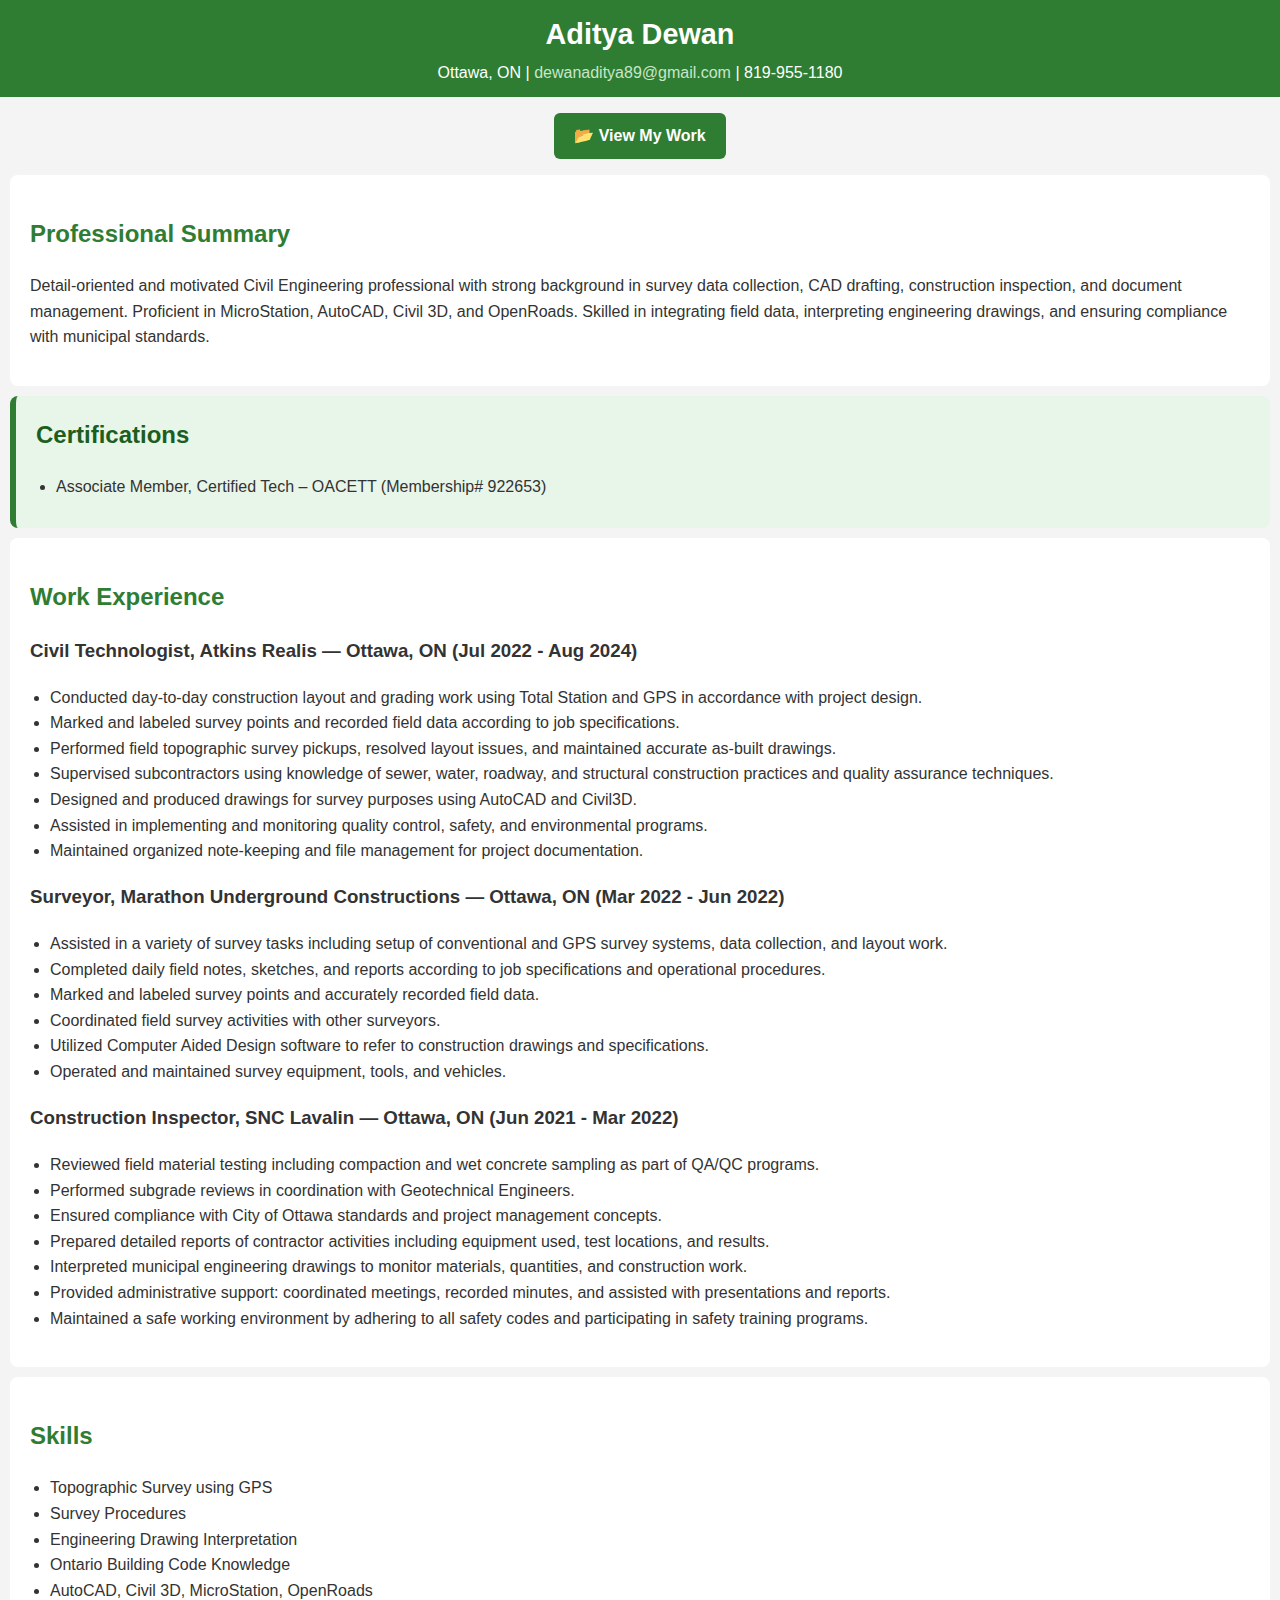
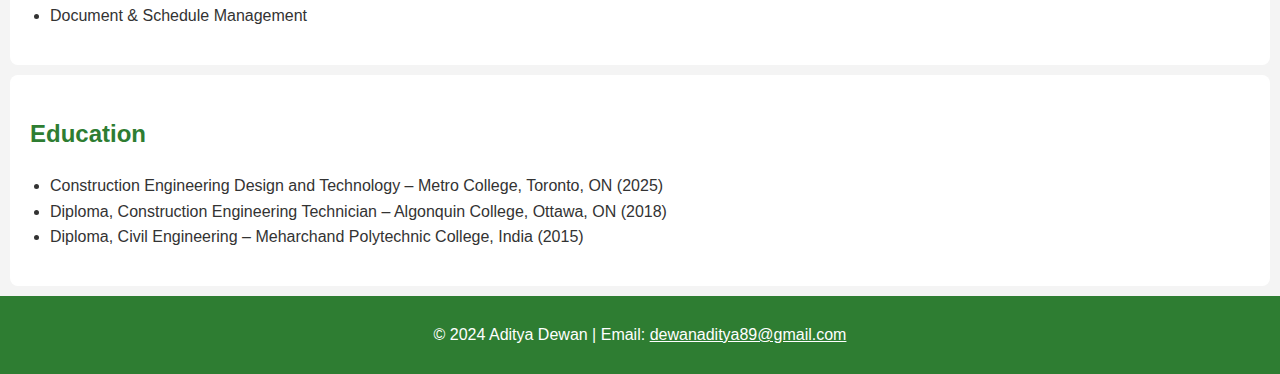
<file: index.html>
<!DOCTYPE html>
<html lang="en">
<head>
  <meta charset="UTF-8" />
  <meta name="viewport" content="width=device-width, initial-scale=1.0"/>
  <title>Aditya Dewan - Civil Technologist</title>
  <link rel="stylesheet" href="style.css"/>
</head>
<body>
    <header>
    <h1>Aditya Dewan</h1>
    <p>Ottawa, ON | <a href="mailto:dewanaditya89@gmail.com">dewanaditya89@gmail.com</a> | 819-955-1180</p>
  </header>
  
  <div class="work-link">
    <a href="my-work.html">📂 View My Work</a>
  </div>

  <section class="summary">
    <h2>Professional Summary</h2>
    <p>Detail-oriented and motivated Civil Engineering professional with strong background in survey data collection, CAD drafting, construction inspection, and document management. Proficient in MicroStation, AutoCAD, Civil 3D, and OpenRoads. Skilled in integrating field data, interpreting engineering drawings, and ensuring compliance with municipal standards.</p>
  </section>

   <section class="certifications">
    <h2>Certifications</h2>
    <ul>
      <li>Associate Member, Certified Tech – OACETT (Membership# 922653)</li>
    </ul>
  </section>

<section class="experience">
  <h2>Work Experience</h2>

  <div class="job">
    <h3>Civil Technologist, Atkins Realis — Ottawa, ON (Jul 2022 - Aug 2024)</h3>
    <ul>
      <li>Conducted day-to-day construction layout and grading work using Total Station and GPS in accordance with project design.</li>
      <li>Marked and labeled survey points and recorded field data according to job specifications.</li>
      <li>Performed field topographic survey pickups, resolved layout issues, and maintained accurate as-built drawings.</li>
      <li>Supervised subcontractors using knowledge of sewer, water, roadway, and structural construction practices and quality assurance techniques.</li>
      <li>Designed and produced drawings for survey purposes using AutoCAD and Civil3D.</li>
      <li>Assisted in implementing and monitoring quality control, safety, and environmental programs.</li>
      <li>Maintained organized note-keeping and file management for project documentation.</li>
    </ul>
  </div>

  <div class="job">
    <h3>Surveyor, Marathon Underground Constructions — Ottawa, ON (Mar 2022 - Jun 2022)</h3>
    <ul>
      <li>Assisted in a variety of survey tasks including setup of conventional and GPS survey systems, data collection, and layout work.</li>
      <li>Completed daily field notes, sketches, and reports according to job specifications and operational procedures.</li>
      <li>Marked and labeled survey points and accurately recorded field data.</li>
      <li>Coordinated field survey activities with other surveyors.</li>
      <li>Utilized Computer Aided Design software to refer to construction drawings and specifications.</li>
      <li>Operated and maintained survey equipment, tools, and vehicles.</li>
    </ul>
  </div>

  <div class="job">
    <h3>Construction Inspector, SNC Lavalin — Ottawa, ON (Jun 2021 - Mar 2022)</h3>
    <ul>
      <li>Reviewed field material testing including compaction and wet concrete sampling as part of QA/QC programs.</li>
      <li>Performed subgrade reviews in coordination with Geotechnical Engineers.</li>
      <li>Ensured compliance with City of Ottawa standards and project management concepts.</li>
      <li>Prepared detailed reports of contractor activities including equipment used, test locations, and results.</li>
      <li>Interpreted municipal engineering drawings to monitor materials, quantities, and construction work.</li>
      <li>Provided administrative support: coordinated meetings, recorded minutes, and assisted with presentations and reports.</li>
      <li>Maintained a safe working environment by adhering to all safety codes and participating in safety training programs.</li>
    </ul>
  </div>
</section>

  
  <section class="skills">
    <h2>Skills</h2>
    <ul>
      <li>Topographic Survey using GPS</li>
      <li>Survey Procedures</li>
      <li>Engineering Drawing Interpretation</li>
      <li>Ontario Building Code Knowledge</li>
      <li>AutoCAD, Civil 3D, MicroStation, OpenRoads</li>
      <li>Document & Schedule Management</li>
    </ul>
  </section>

  <section class="education">
    <h2>Education</h2>
    <ul>
      <li>Construction Engineering Design and Technology – Metro College, Toronto, ON (2025)</li>
      <li>Diploma, Construction Engineering Technician – Algonquin College, Ottawa, ON (2018)</li>
      <li>Diploma, Civil Engineering – Meharchand Polytechnic College, India (2015)</li>
    </ul>
  </section>

  <footer>
  <p>© 2024 Aditya Dewan | Email: <a href="mailto:dewanaditya89@gmail.com" style="color: white;">dewanaditya89@gmail.com</a></p>
</footer>

  
</body>
</html>
</file>
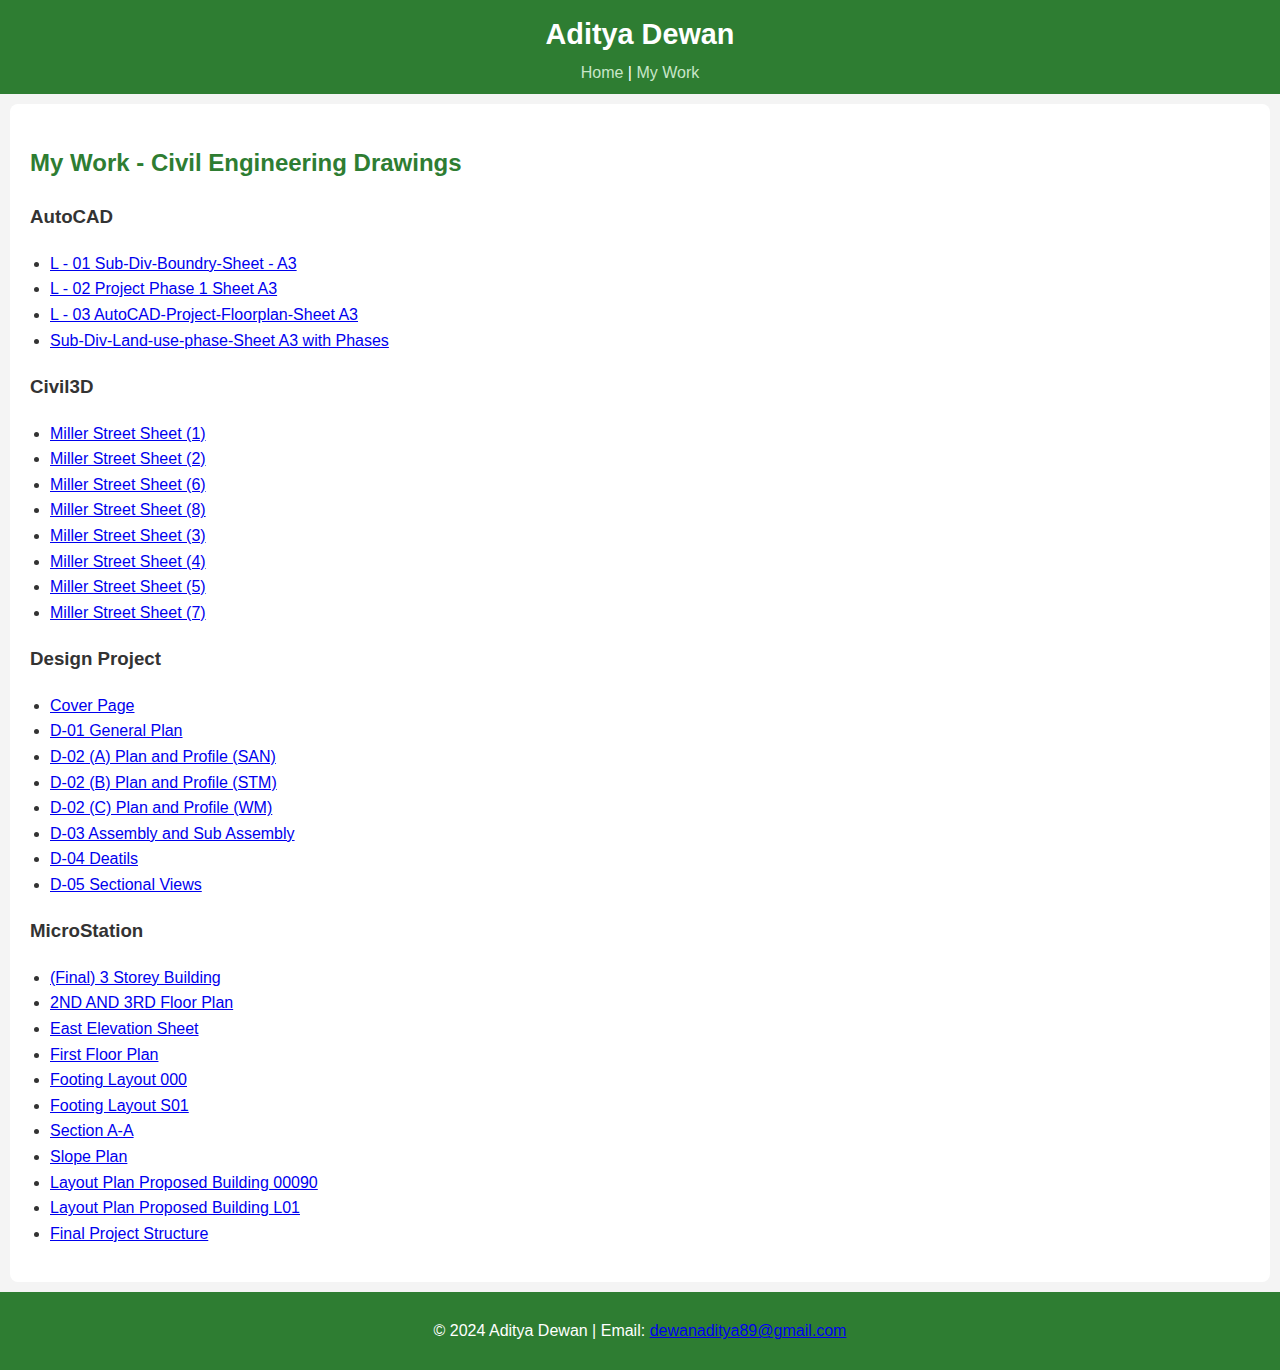
<file: my-work.html>
<!DOCTYPE html>
<html lang="en">
<head>
  <meta charset="UTF-8" />
  <meta name="viewport" content="width=device-width, initial-scale=1.0"/>
  <title>My Work - Aditya Dewan</title>
  <link rel="stylesheet" href="style.css"/>
</head>
<body>
  <header>
    <h1>Aditya Dewan</h1>
    <nav>
      <a href="index.html">Home</a> |
      <a href="my-work.html">My Work</a>
    </nav>
  </header>

  <section class="work">
    <h2>My Work - Civil Engineering Drawings</h2>

    <h3>AutoCAD</h3>
    <ul>
      <li><a href="AutoCAD/L%20-%2001%20Sub-Div-Boundry-Sheet%20-%20A3.pdf" target="_blank">L - 01 Sub-Div-Boundry-Sheet - A3</a></li>
      <li><a href="AutoCAD/L%20-%2002%20Project%20Phase%201%20Sheet%20A3.pdf" target="_blank">L - 02 Project Phase 1 Sheet A3</a></li>
      <li><a href="AutoCAD/L%20-%2003%20AutoCAD-Project-Floorplan-Sheet%20A3.pdf" target="_blank">L - 03 AutoCAD-Project-Floorplan-Sheet A3</a></li>
      <li><a href="AutoCAD/Sub-%20Div-Land-use-phase-Sheet%20A3%20with%20Phases.pdf" target="_blank">Sub-Div-Land-use-phase-Sheet A3 with Phases</a></li>
    </ul>

    <h3>Civil3D</h3>
    <ul>
      <li><a href="civil3D/VFG-Miller-Street-Frame%20-%20Miller-Street-Sheet%20(1).pdf" target="_blank">Miller Street Sheet (1)</a></li>
      <li><a href="civil3D/VFG-Miller-Street-Frame%20-%20Miller-Street-Sheet%20(2).pdf" target="_blank">Miller Street Sheet (2)</a></li>
      <li><a href="civil3D/VFG-Miller-Street-Frame%20-%20Miller-Street-Sheet%20(6).pdf" target="_blank">Miller Street Sheet (6)</a></li>
      <li><a href="civil3D/VFG-Miller-Street-Frame%20-%20Miller-Street-Sheet%20(8).pdf" target="_blank">Miller Street Sheet (8)</a></li>
      <li><a href="civil3D/VFG-Miller-Street-Frame%20-Miller-Street-Sheet%20(3).pdf" target="_blank">Miller Street Sheet (3)</a></li>
      <li><a href="civil3D/VFG-Miller-Street-Frame%20-Miller-Street-Sheet%20(4).pdf" target="_blank">Miller Street Sheet (4)</a></li>
      <li><a href="civil3D/VFG-Miller-Street-Frame%20-Miller-Street-Sheet%20(5).pdf" target="_blank">Miller Street Sheet (5)</a></li>
      <li><a href="civil3D/VFG-Miller-Street-Frame%20-Miller-Street-Sheet%20(7).pdf" target="_blank">Miller Street Sheet (7)</a></li>
    </ul>


    <h3>Design Project</h3>
    <ul>
      <li><a href="Design%20Project/Cover%20Pagepdf.pdf" target="_blank">Cover Page</a></li>
      <li><a href="Design%20Project/D-01%20General%20Plan.pdf" target="_blank">D-01 General Plan</a></li>
      <li><a href="Design%20Project/D-02%20(A)%20Plan%20and%20Profile%20(SAN).pdf" target="_blank">D-02 (A) Plan and Profile (SAN)</a></li>
      <li><a href="Design%20Project/D-02%20(B)%20Plan%20and%20Profile%20(STM).pdf" target="_blank">D-02 (B) Plan and Profile (STM)</a></li>
      <li><a href="Design%20Project/D-02%20(C)%20Plan%20and%20Profile%20(WM).pdf" target="_blank">D-02 (C) Plan and Profile (WM)</a></li>
      <li><a href="Design%20Project/D-03%20Assembly%20and%20Sub%20Assembly.pdf" target="_blank">D-03 Assembly and Sub Assembly</a></li>
      <li><a href="Design%20Project/D-04%20Deatils.pdf" target="_blank">D-04 Deatils</a></li>
      <li><a href="Design%20Project/D-05%20Sectional%20Views.pdf" target="_blank">D-05 Sectional Views</a></li>
    </ul>

    <h3>MicroStation</h3>
    <ul>
      <li><a href="MicroStation/(Final)%203%20Storey%20Building.pdf" target="_blank">(Final) 3 Storey Building</a></li>
      <li><a href="MicroStation/Final%20Project%20Floor%20Plan-2ND%20AND%203RD%20Floor%20Plan-A02.pdf" target="_blank">2ND AND 3RD Floor Plan</a></li>
      <li><a href="MicroStation/Final%20Project%20Floor%20Plan-East%20Elevation%20Sheet%20A3-A07.pdf" target="_blank">East Elevation Sheet</a></li>
      <li><a href="MicroStation/Final%20Project%20Floor%20Plan-First%20Floor-A01.pdf" target="_blank">First Floor Plan</a></li>
      <li><a href="MicroStation/Final%20Project%20Floor%20Plan-Footing%20Layout-000.pdf" target="_blank">Footing Layout 000</a></li>
      <li><a href="MicroStation/Final%20Project%20Floor%20Plan-Footing%20Layout-S01.pdf" target="_blank">Footing Layout S01</a></li>
      <li><a href="MicroStation/Final%20Project%20Floor%20Plan-SECTION%20A-A-A04.pdf" target="_blank">Section A-A</a></li>
      <li><a href="MicroStation/Final%20Project%20Floor%20Plan-Slope%20Plan-A03.pdf" target="_blank">Slope Plan</a></li>
      <li><a href="MicroStation/Final%20Project%20Layout%20Plan-Proposed%20Building-00090.pdf" target="_blank">Layout Plan Proposed Building 00090</a></li>
      <li><a href="MicroStation/Final%20Project%20Layout%20Plan-Proposed%20Building-L01.pdf" target="_blank">Layout Plan Proposed Building L01</a></li>
      <li><a href="MicroStation/Final%20Project%20Structure.pdf" target="_blank">Final Project Structure</a></li>
    </ul>
  </section>

  <footer>
    <p>© 2024 Aditya Dewan | Email: <a href="mailto:dewanaditya89@gmail.com">dewanaditya89@gmail.com</a></p>
  </footer>
</body>
</html>
</file>
<file: style.css>
body {
  font-family: Arial, sans-serif;
  line-height: 1.6;
  margin: 0;
  padding: 0;
  background: #f4f4f4;
  color: #333;
}

header {
  background: #2e7d32;
  color: #fff;
  padding: 1rem;
  text-align: center;
}

header a {
  color: #c8e6c9;
  text-decoration: none;
}

section {
  padding: 20px;
  margin: 10px;
  background: white;
  border-radius: 8px;
}

h2 {
  color: #2e7d32;
}

ul {
  padding-left: 20px;
}

footer {
  background: #2e7d32;
  color: white;
  text-align: center;
  padding: 10px;
  position: relative;
  bottom: 0;
}


header {
  background: #2e7d32;
  color: #fff;
  padding: 0.5rem;
  text-align: center;
}

header h1 {
  margin: 0.2rem 0;
  font-size: 1.8rem;
}

header p {
  margin: 0.2rem 0;
  font-size: 1rem;
}

.work-link {
  text-align: center;
  margin: 1rem 0;
}

.work-link a {
  background-color: #2e7d32;
  color: white;
  padding: 10px 20px;
  text-decoration: none;
  border-radius: 6px;
  font-weight: bold;
  display: inline-block;
  transition: background-color 0.3s ease;
}

.work-link a:hover {
  background-color: #1b5e20;
}

.certifications {
  background-color: #e8f5e9; /* Light green background for subtle emphasis */
  border-left: 6px solid #2e7d32; /* Green border on the left for visual distinction */
  padding: 20px;
  margin: 10px;
  border-radius: 8px;
}

.certifications h2 {
  color: #1b5e20; /* Slightly darker green for heading */
  margin-top: 0;
}

.certifications ul {
  padding-left: 20px;
  margin: 0;
}

.certifications li {
  margin-bottom: 0.5rem;
}
</file>
